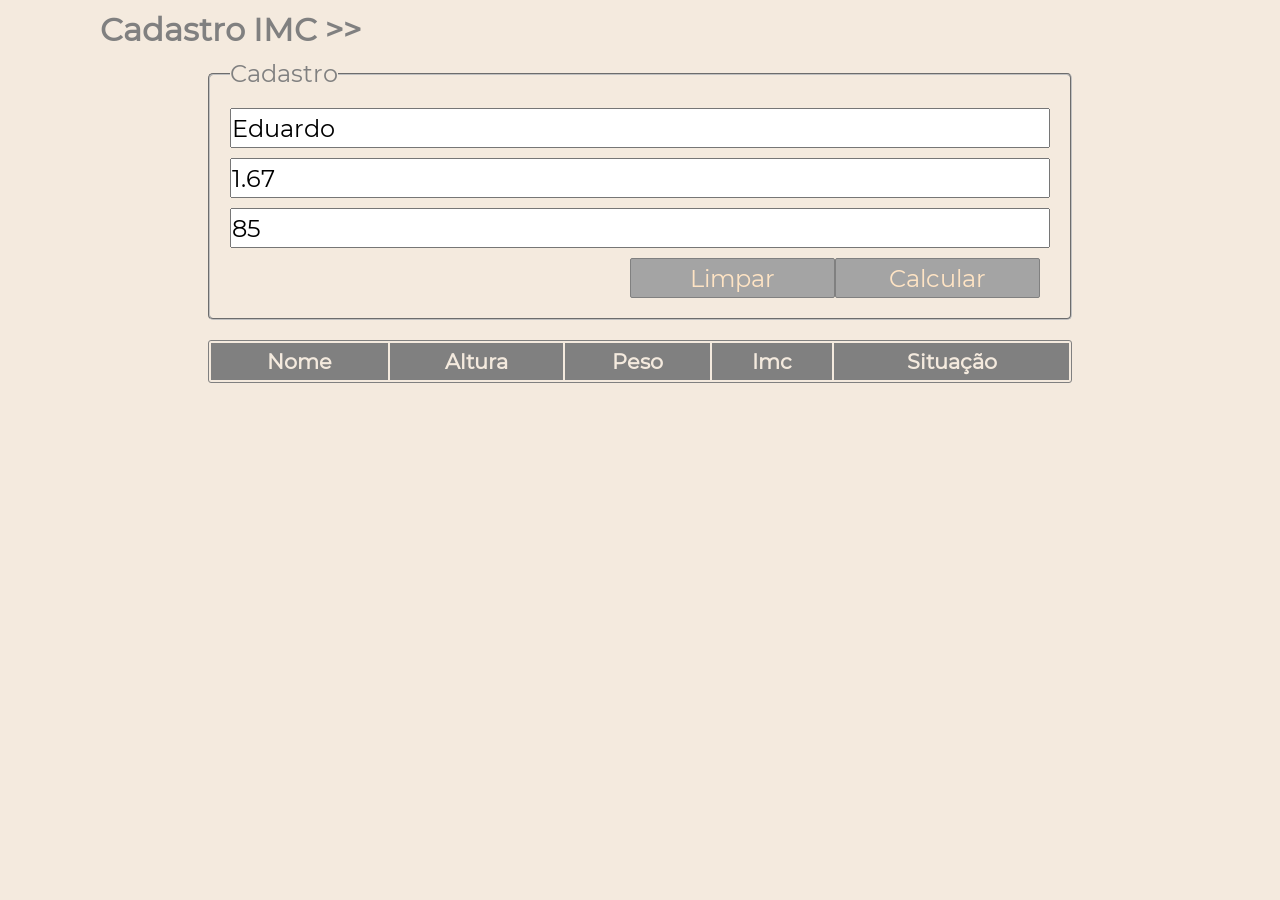
<file: imc-javascript-main/index.html>
<!DOCTYPE html>
<html lang="pt-br">

<head>
    <meta charset="UTF-8">
    <meta name="viewport" content="width=device-width, initial-scale=1.0">
    <meta http-equiv="X-UA-Compatible" content="ie=edge">
    <title>Formulários</title>
    <link rel="stylesheet" href="css/style.css">
</head>

<body onload="buscarIMCs()">
    <h1>Cadastro IMC >></h1>
    <form>
        <fieldset>
            <legend>Cadastro</legend>

            <input type="text" value="Eduardo" id="nome" placeholder="Nome">
            <input type="number" value="1.67" id="altura" placeholder="Altura em Metros ex 1.67">
            <input type="number" value="85" id="peso" placeholder="Peso em Quilos">
            <button type="button" onclick="calcular()">Calcular</button>
            <button type="reset">Limpar</button>
        </fieldset>
    </form>
    <section>
        <table>
            <thead>
                <tr>
                    <th>Nome</th>
                    <th>Altura</th>
                    <th>Peso</th>
                    <th>Imc</th>
                    <th>Situação</th>
                </tr>
            </thead>

            <tbody id="cadastro"></tbody>
            
        </table>
    </section>


    <script src="./js/script.js"></script>
</body>

</html>
</file>
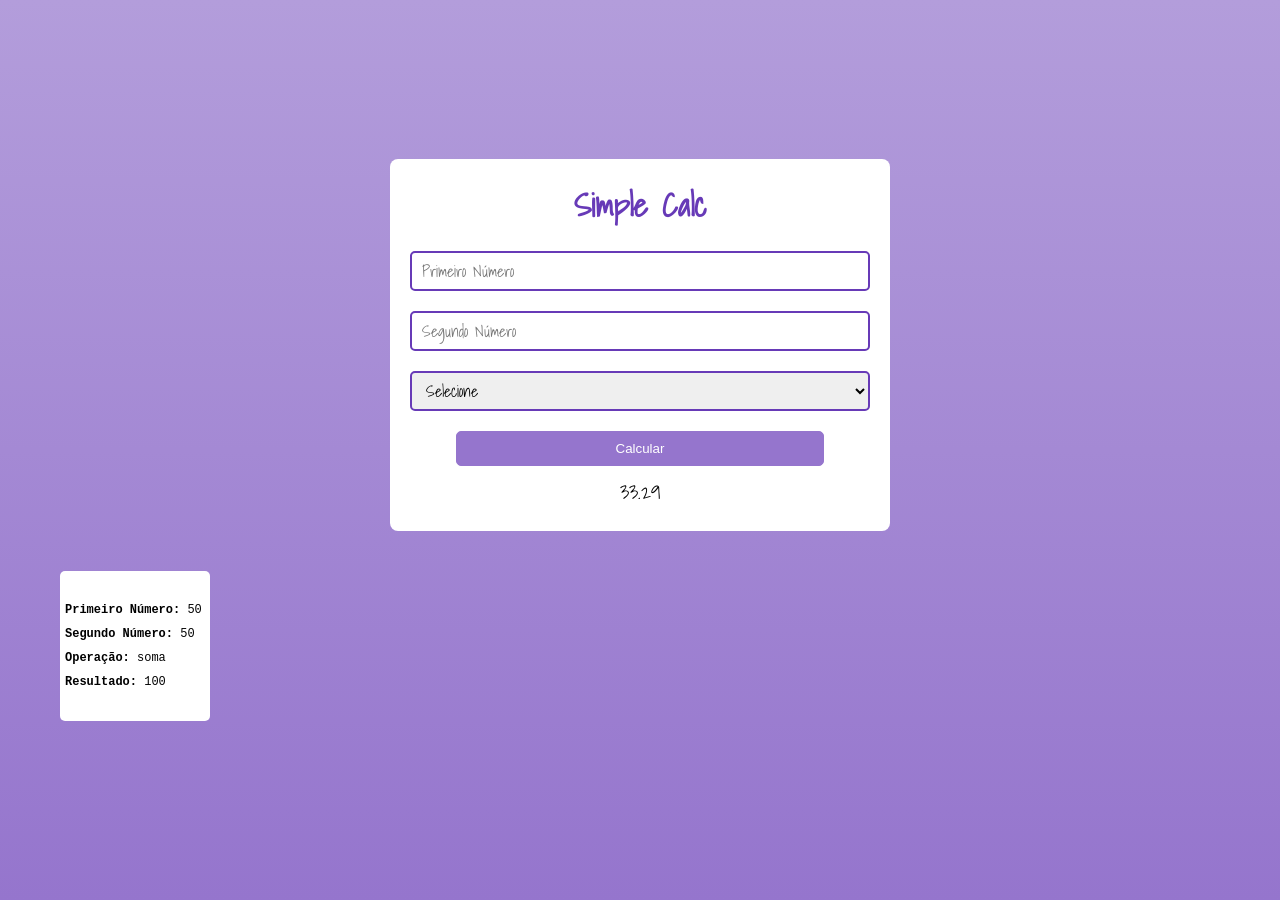
<file: simple-calc-main/index.html>
<!DOCTYPE html>
<html lang="en">

<head>
    <meta charset="UTF-8">
    <meta http-equiv="X-UA-Compatible" content="IE=edge">
    <meta name="viewport" content="width=device-width, initial-scale=1.0">
    <title>Document</title>
    <link rel="stylesheet" href="./css/style.css">
</head>

<body onload="buscarSimple()">
    <div class="page">

        <form action="" class="calc">
            <h1 class="calc__title">Simple Calc</h1>
            <input class="calc__field" autocomplete="off" type="number" id="n1" placeholder="Primeiro Número">
            <input class="calc__field" autocomplete="off" type="number" id="n2" placeholder="Segundo Número">

            <select class="calc__field calc__select" id="operacao">
                <option value="">Selecione</option>
                <option value="soma">Adição</option>
                <option value="subtracao">Subtração</option>
                <option value="multiplicacao">Multiplicação</option>
                <option value="divisao">Divisão</option>
            </select>

            <button class="calc__button" onclick="calcular()">Calcular</button>

            <span class="calc__result" id="resultado">33.29</span>
        </form>
       
        <section class="data" id="cadastro">
            
        <article class="data__card-result">
            <span><strong>Primeiro Número:</strong> 50</span>
            <span><strong>Segundo Número:</strong> 50</span>
            <span><strong>Operação:</strong> soma</span>
            <span><strong>Resultado:</strong> 100</span>
        </article>
    
    </section>
    </div>

    

    <script src="./js/funcoes.js"></script>
</body>

</html>
</file>
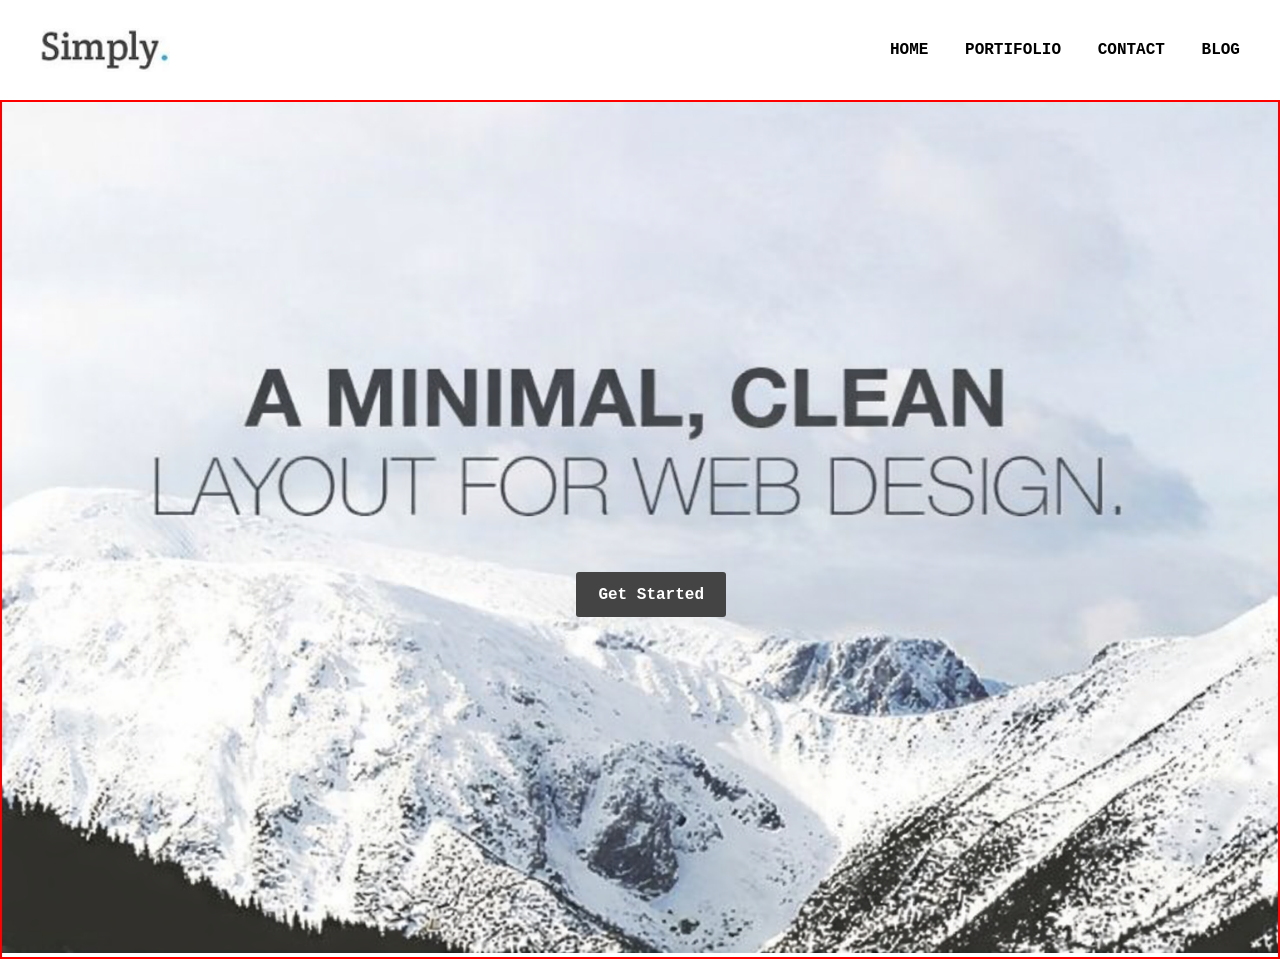
<file: Revisao HTML CSS/FrontEnd/index.html>
<!DOCTYPE html>
<html lang="pt-BR">
<head>
    <meta charset="UTF-8">
    <meta name="viewport" content="width=device-width, initial-scale=1.0">
    <title>Symple</title>
    <link rel="stylesheet" href="./css/style.css">
</head>
<body> 
    <header>

        <div class="layout-grid header-flex">    
            <img src="./images/logotipo.png" alt="">
            <nav class="menu">
                <a href="#">Home</a>
                <a href="#">Portifolio</a>
                <a href="#">Contact</a>
                <a href="#">Blog</a>
            </nav>
        </div>
    </header>


    <!-- banner -->
    <article class="banner">
        <img src="./images/montanha-minimalista.png" alt="">
        <a href="#">Get Started</a>
    </article>
</body>
</html>
</file>
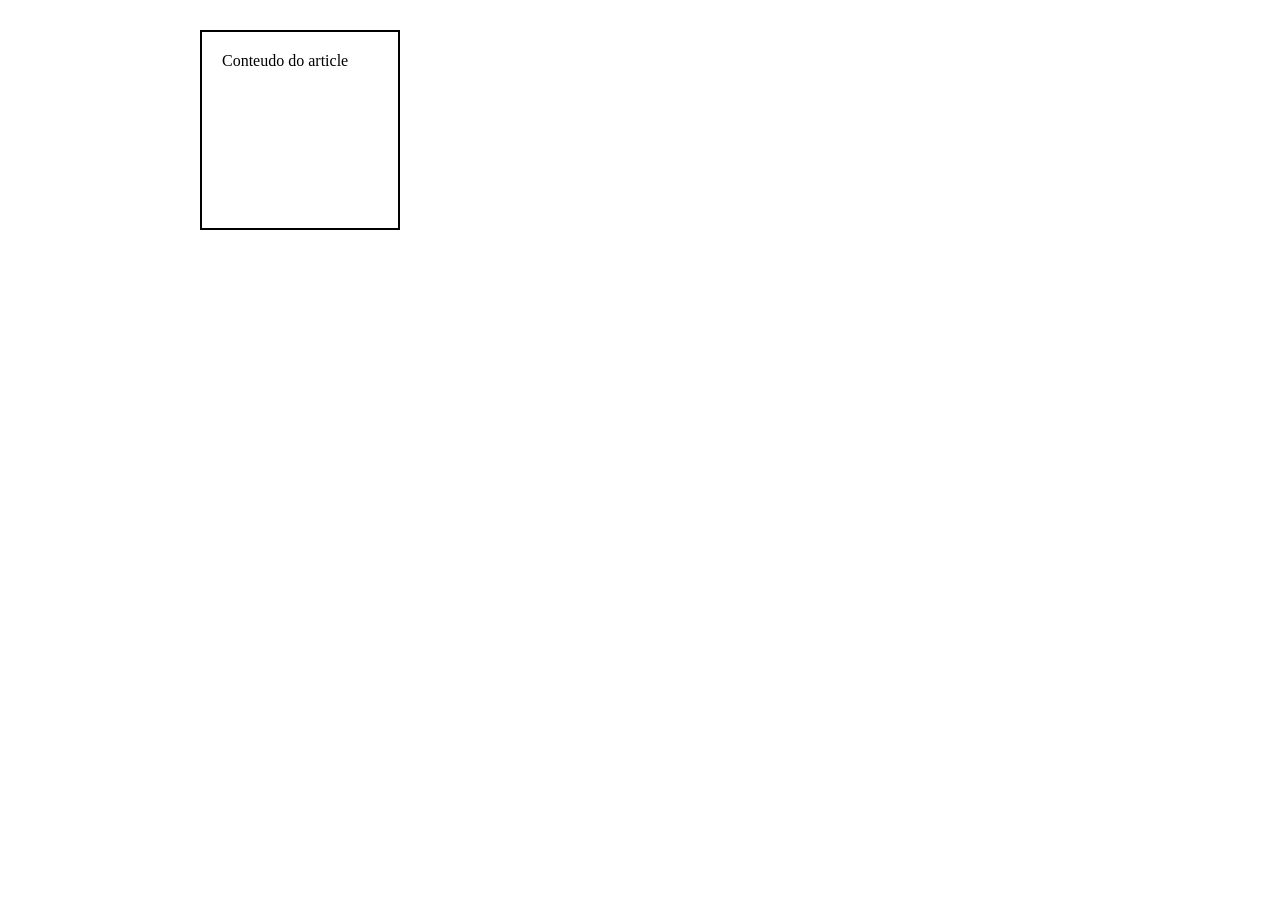
<file: ReviewCSS/box-model.html>
<!DOCTYPE html>
<html lang="pt-br">
<head>
    <meta charset="UTF-8">
    <meta name="viewport" content="width=device-width, initial-scale=1.0">
    <link rel="stylesheet" href="./box-model.css">
    <title>Review de Modelos de Caixa</title>
</head>
<body>

    <article class="caixa">
       Conteudo do article 
    </article>

</body>
</html>
</file>
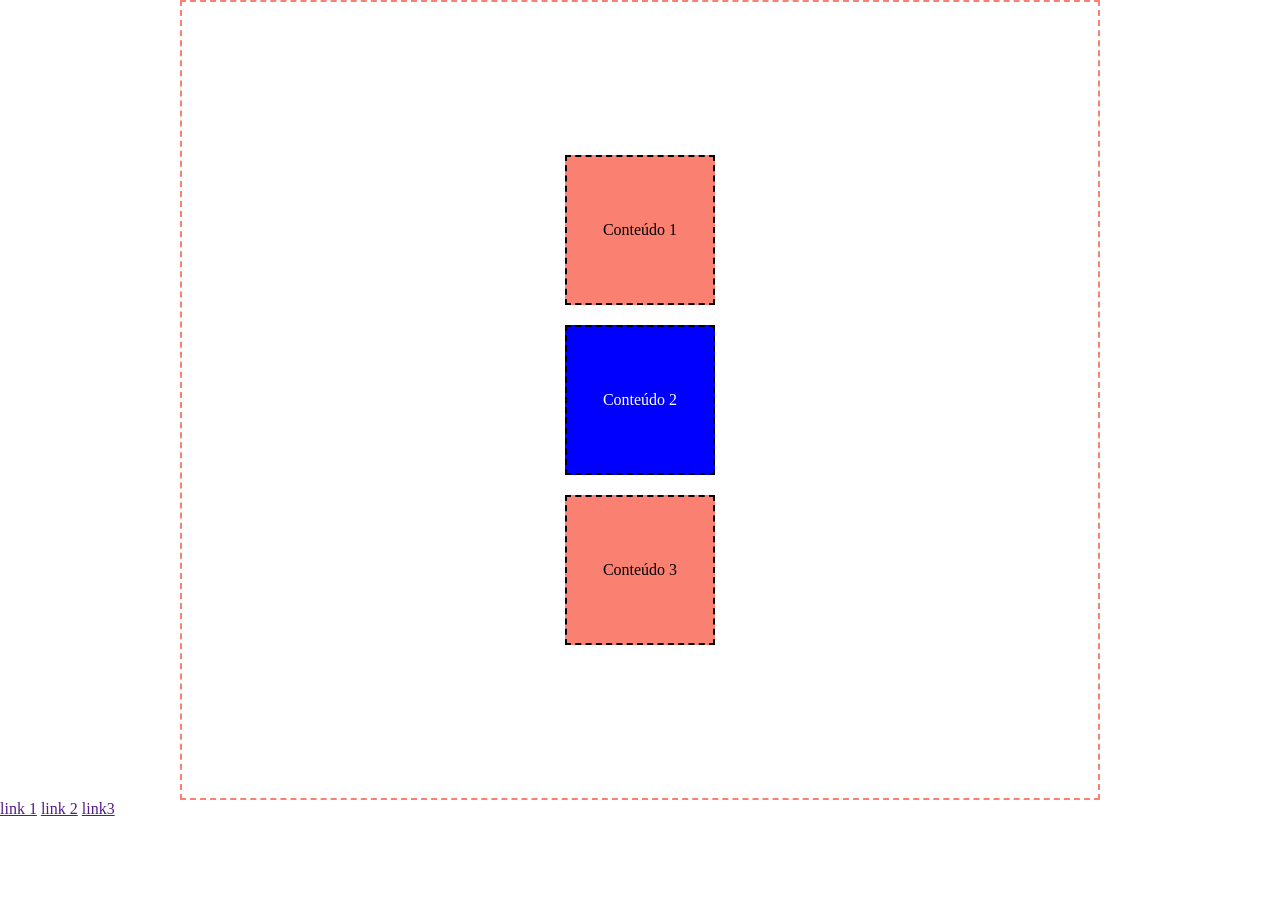
<file: ReviewCSS/caixinhas.html>
<!DOCTYPE html>
<html lang="pt-br">

<head>
    <meta charset="UTF-8">
    <meta name="viewport" content="width=device-width, initial-scale=1.0">
    <title>Trabalhando com caixinhas em CSS</title>
    <link rel="stylesheet" href="./caixinhas.css">
</head>

<body>
    <section class="mamae">
        <article class="mamae__filhinho">Conteúdo 1</article>
        <article class="mamae__filhinho filhinho--azul">Conteúdo 2</article>
        <article class="mamae__filhinho">Conteúdo 3</article>
    </section>

    <nav class="menu">
        <a href="" class="menu_item">link 1</a>
        <a href="" class="menu_item">link 2</a>
        <a href="" class="menu_item state--active">link3</a>
    </nav>
</body>

</html>
</file>
<file: imc-javascript-main/css/style.css>
/* @import url('https://fonts.googleapis.com/css?family=Montserrat'); */
 
@font-face {
    font-family: 'Montserrat';
    src: url('../fonts/Montserrat/Montserrat-Regular.ttf') /*Para os demais navegadores*/;
    /* font-weight: normal;
    font-style: normal; */
}

/* Reset de página */

* {
    margin: 0;
    padding: 0;
    box-sizing: border-box;
}

body {
    font-family: 'Montserrat', sans-serif;
    font-size: 16px;
    background: #f4eade;
    color: grey;
    padding: 10px;
}

h1 { font-size: 1.5rem; }

form, table {
    width: 100%;
    margin: 0 auto;
    border-radius: 3px;
}

form { margin-top: 10px; }

form fieldset {
    padding: 8px;
    border-radius: 5px;
}

form input, form button { height: 35px; }

form input {
    font-family: 'Montserrat', sans-serif;
    width: 100%;
    height: 35px;
    font-size: 1rem;
    margin-bottom: 10px;
}

form input:focus {
    color: rgba(154, 150, 150, 0.769);
    background-color: rgb(245, 232, 218);
    outline-color: #fcbf74;
    outline-width: 5px;
    border: none
}

form input:focus::placeholder { color: rgba(128, 128, 128, 0.4); }

form button {
    width: 25%;
    height: 35px;
    float: right;

    color: bisque;
    font-family: 'Montserrat', sans-serif;
    font-size: 0.9rem;
    background-color: #a4a4a4;

    border: 1px solid grey;
    border-radius: 2px;
    outline: none;
}

form button[type="button"] { margin-right: 10px; }

section { margin-top: 20px; }

table {
    border: 1px solid grey;
    font-size: 0.8rem;
}

table th, table td {
    padding: 3px;
    border: 1px solid grey;
}

table th { font-weight: bold !important; }

table thead tr {
    background-color: grey;
    color: #f4eade;
}

/* 
    (odd) para linhas ímpares e 
    (even) para linhas pares
*/
table tbody tr:nth-child(odd) { background-color: white; }

table tbody tr:nth-child(even) { background-color: #f6d6a8; }

table tbody { text-align: center; }


table td:first-of-type { text-align: left; }

/* tablets */

@media screen and (min-width: 768px) {
    
    h1 { font-size: 2rem }

    form, table { width: 80%; }

    form fieldset { padding: 20px; }

    form fieldset legend {
        font-size: 1.5rem;
    }

    form input, form button {
        font-size: 1.5rem;
        height: 40px;
    }
    
    table { font-size: 1.3rem; }

    table th, table td { padding: 5px; }
}

@media screen and (min-width: 1200px) {
    
    body  {
        max-width: 1100px;
        margin: 0 auto;
    }
}
</file>
<file: simple-calc-main/css/style.css>
@font-face {
    font-family: 'ShadowsIntoLight';
    src: url(../fonts/Shadows_Into_Light/ShadowsIntoLight-Regular.ttf);
}

*{
    margin: 0;
    padding: 0;
    box-sizing: border-box;
}

body {
    height: 100vh;
    background-image: linear-gradient(to bottom, #B39DDB, #9575CD) ;
    background-repeat: no-repeat;
    font-family: 'ShadowsIntoLight';
}

/* papel de container */
.page {
    height: 100vh;
    flex-direction: column;
    display: flex;
    justify-content: center;
    align-items: center;
}

/* formulário */
.calc {
    display: flex;
    flex-direction: column;
    justify-content: center;
    align-items: center;

    width: 90%;
    max-width: 500px;
    /* height: 65%; */
    padding: 20px;

    background-color: white;
    border-radius: 8px;
}
.calc__title {
    margin-bottom: 20px;
    color: #673AB7;
}

.calc__field {
    width: 100%;
    height: 40px;
    padding: 10px;
    margin-bottom: 20px;
    font-size: 16px;
    font-family: 'ShadowsIntoLight';

    border: 2px solid #673AB7;
    border-radius: 5px;
    transition: background-color .4s;
}

.calc__select {
    padding: 0 10px;
}

.calc__button {
    width: 80%;
    height: 35px;
    
    color: white;
    background-color: #9575CD;
    border: 1px solid #9575CD;
    border-radius: 5px;
}

.calc__result {
    width: 80%;
    height: 35px;
    margin-top: 10px;
    font-size: 20px;
    text-align: center;
    font-weight: 300;
}

.calc__field:focus {
    background-color: #B39DDB;
    color: white;
    outline-color: #512DA8;
}
.calc__field:focus::placeholder {
    color: #512DA8
}



.data {
    display: flex;
    flex-wrap: wrap;
    gap: 20px;
    margin-top: 20px;
    width: 100%;
    /* border: 1px solid white; */
    padding: 20px;
}
.data__card-result {
    display: flex;
    flex-direction: column;
    justify-content: center;
    gap: 10px;
    background-color: white;
    width: 150px;
    height: 150px;
    padding: 10px;
    font-size: 12px;
    font-family: 'Courier New', Courier, monospace;
    padding: 5px;
    border-radius: 5px;
}


@media screen and (min-width: 1200px) {
    .page {
        max-width: 1200px;
        margin: 0 auto;
    }   
}
</file>
<file: Revisao HTML CSS/FrontEnd/css/style.css>
*{
    margin: 0;
    padding: 0;
    box-sizing: border-box;
}


header{
    width: 100%;
    height: 100px;
}

.layout-grid{
    width: 100%;
    height: 100%;
    max-width: 1200px;
    margin: 0 auto; /*centraliza o elemento*/
}

.header-flex{
    display: flex;
    justify-content: space-between;
    align-items: center;
}

/*logotipo*/
header img{
    width: 130px;
}

/*NAV*/
.menu{
    display: flex;
    justify-content: space-between;
    width: 350px;
}

.menu a{
    text-transform: uppercase;
    text-decoration: none;
    color: black;
    font-family: 'Courier New', Courier, monospace;
    font-weight: 600;
}


/*BANNER*/
.banner{
    /*apenas para servir de referencial do botao*/
    position: relative;
    top: 0;
    left: 0;
    border: 2px solid red;
}

.banner img{
    width: 100%;
}


/*botao Get started*/
.banner a{
    /*absolute tem como referencial o primeiro ancestral que tiver um position definido*/
    position: absolute;
    top: 55%;
    left: 45%;
    display: flex;
    justify-content: center;
    align-items: center;
    width: 150px;
    height: 45px;
    color: white;
    background-color: #444444;
    border-radius: 3px;
    font-family: 'Courier New', Courier, monospace;
    text-decoration: none;
    font-weight: 600;
}
</file>
<file: ReviewCSS/box-model.css>
* {
    margin: 0;
    padding: 0;
    box-sizing: border-box;
}

/*

Box model
    margin
    padding
    border
    content


    box-sizing
*/

.caixa{
    box-sizing: border-box;
    width: 200px;
    height: 200px; 
    padding-top: 20px;
    padding-right: 30px;
    padding-bottom: 10px;
    padding-left: 20px;

    margin-top: 30px;
    margin-right: 20px;
    margin-bottom: 12px;
    margin-left: 200px;

   border: 2px solid black;
    
}
</file>
<file: ReviewCSS/caixinhas.css>
* {
    margin: 0;
    padding: 0;
    box-sizing: border-box;
}

/*
    deixar com
    largura de 920px 
     altura de 800px 
     centralizada
*/

.mamae {
    display: flex;
    justify-content: center;
    align-items: center;
    flex-direction: column;
    padding: 20px;
    border: 2px dashed salmon;
    gap: 20px;
    width: 920px;
    height: 800px;
    margin: 0 auto;
}

/*

    deixar em coluna e centralizado nos dois eixos
*/
.mamae__filhinho {
    display: flex;
    justify-content: center;
    align-items: center;
    width: 150px;
    height: 150px;
    background-color: salmon;
    border: 2px dashed black;
}

.filhinho--azul{
    background-color: blue;
    color: white;
}
</file>
